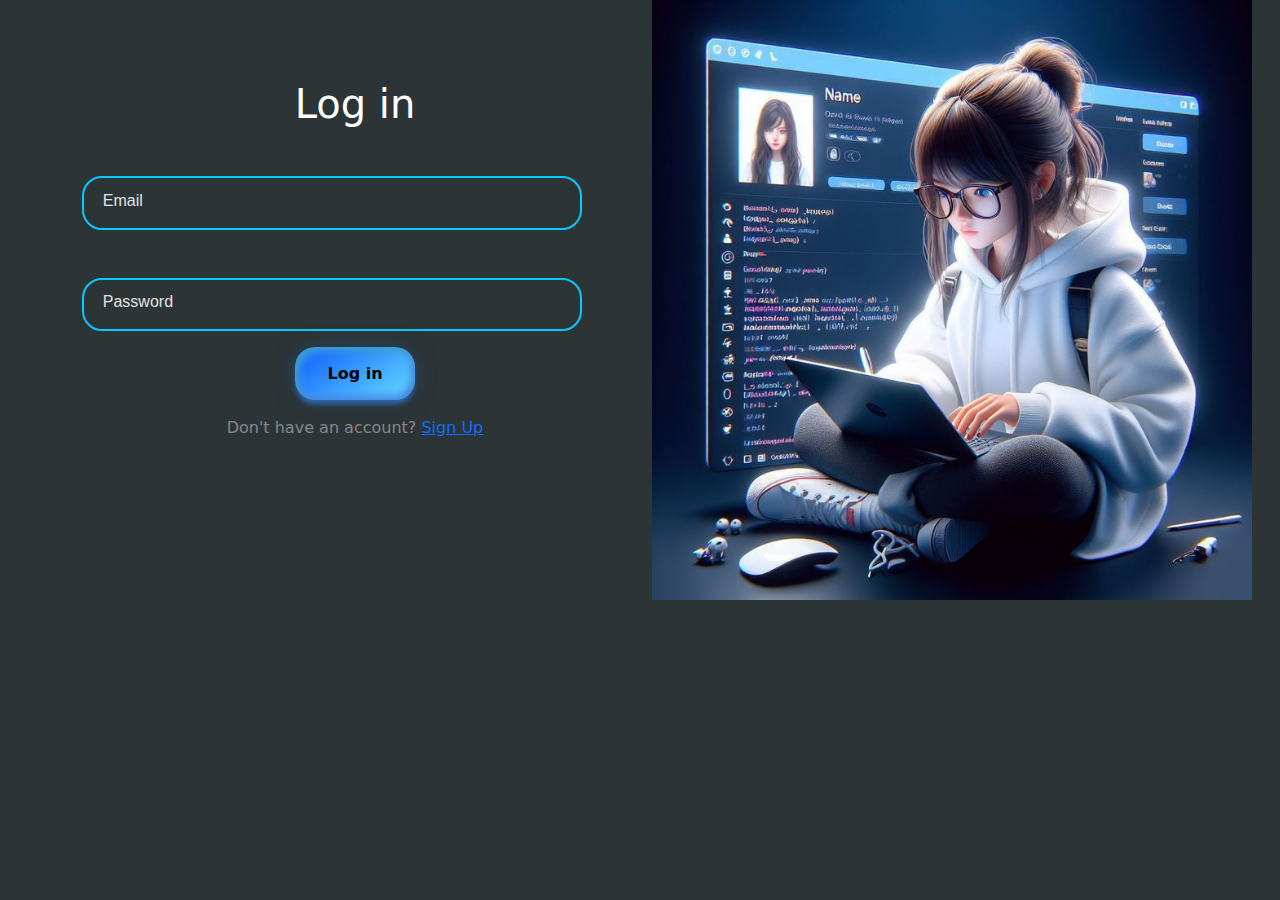
<file: index.html>
<!DOCTYPE html>
<html lang="en">

<head>
    <meta charset="UTF-8">
    <meta name="viewport" content="width=device-width, initial-scale=1.0">
    <title>Registration</title>
    <link href="https://cdn.jsdelivr.net/npm/bootstrap@5.3.3/dist/css/bootstrap.min.css" rel="stylesheet"
        integrity="sha384-QWTKZyjpPEjISv5WaRU9OFeRpok6YctnYmDr5pNlyT2bRjXh0JMhjY6hW+ALEwIH" crossorigin="anonymous">
    <link rel="stylesheet" href="Style/style.css">
</head>

<body>
    <div class="container">
        <div class="row">

            <div class="col-md-6">
                <div class="logo"></div>
                <h1>Log in</h1>
                <form>
                    <div class="form-group">

                        <div class="input mt-5">
                            <input type="email" required="" autocomplete="off">
                            <label for="name">Email</label>
                        </div>
                    </div>
                    <div class="form-group">
                        <div class="input mt-5">
                            <input type="password" required="" autocomplete="off">
                            <label for="name">Password</label>
                        </div>
                    </div>
                    <!-- <button class="button"></button> -->
                    <button class="btn-Login" onclick="LoginIn()">Log in</button>
                </form>
                <div class="signup mt-3">Don't have an account? <a href="singUp.html">Sign Up</a></div>
            </div>

            <div class="col-md-6">
                <div class="right-column"></div>
                <img src="Img/programmer ❣️❣️.jpeg" alt="Programmer Image" class="mainImg">
            </div>
        </div>
    </div>



    <script src="app.js"></script>
    <script src="https://code.jquery.com/jquery-3.6.0.min.js"></script>
    <script src="https://cdn.jsdelivr.net/npm/@popperjs/core@2.11.8/dist/umd/popper.min.js"
        integrity="sha384-I7E8VVD/ismYTF4hNIPjVp/Zjvgyol6VFvRkX/vR+Vc4jQkC+hVqc2pM8ODewa9r"
        crossorigin="anonymous"></script>
    <script src="https://cdn.jsdelivr.net/npm/bootstrap@5.3.3/dist/js/bootstrap.bundle.min.js"
        integrity="sha384-YvpcrYf0tY3lHB60NNkmXc5s9fDVZLESaAA55NDzOxhy9GkcIdslK1eN7N6jIeHz"
        crossorigin="anonymous"></script>
</body>

</html>
</file>
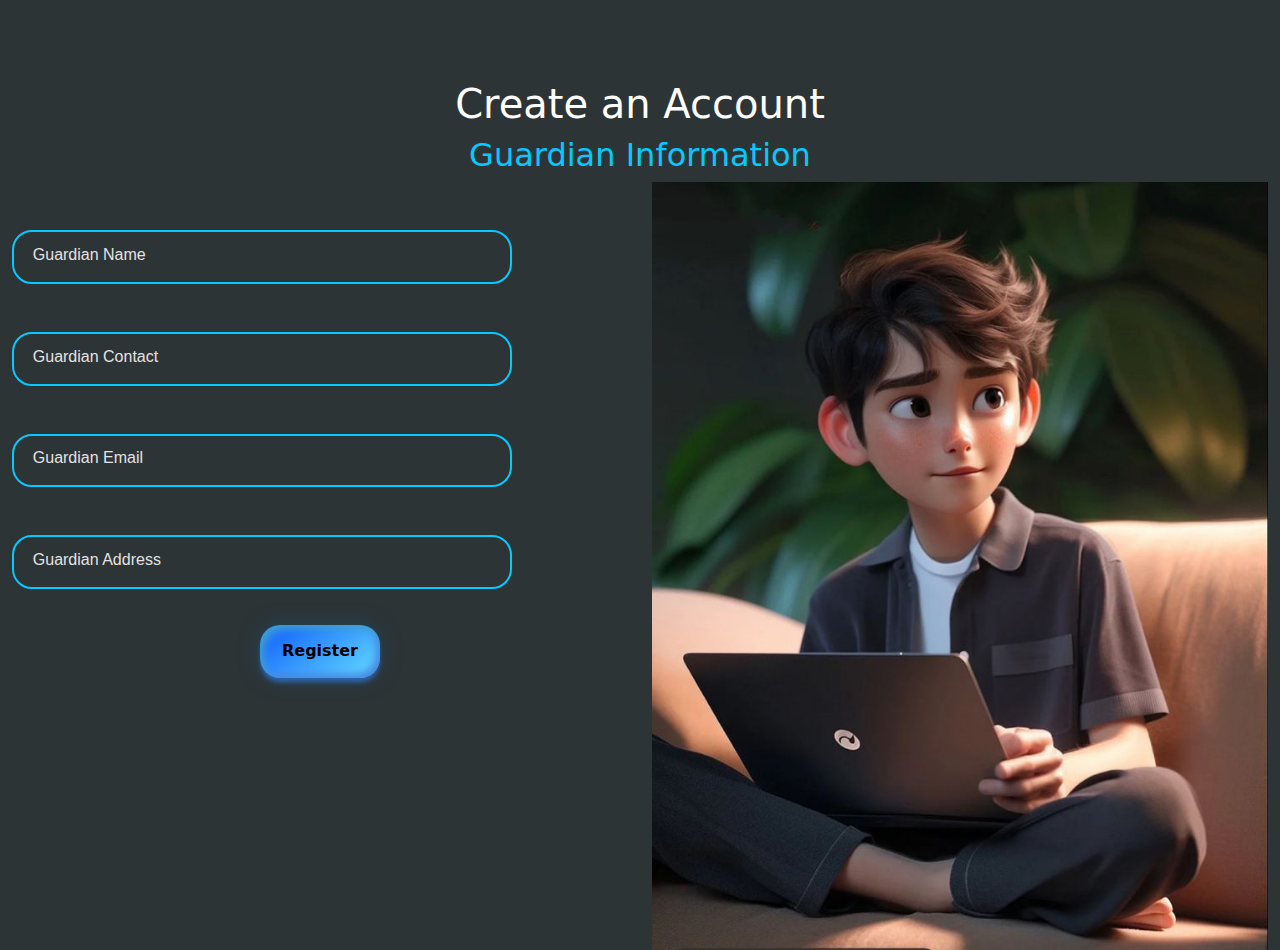
<file: guardianInfo.html>
<!DOCTYPE html>
<html lang="en">
<head>
    <meta charset="UTF-8">
    <meta name="viewport" content="width=device-width, initial-scale=1.0">
    <title>Guardian Information</title>
    <link href="https://cdn.jsdelivr.net/npm/bootstrap@5.3.3/dist/css/bootstrap.min.css" rel="stylesheet"
        integrity="sha384-QWTKZyjpPEjISv5WaRU9OFeRpok6YctnYmDr5pNlyT2bRjXh0JMhjY6hW+ALEwIH" crossorigin="anonymous">
    <link rel="stylesheet" href="Style/guardianInfo.css">
</head>
<body>
    <h1>Create an Account</h1>
    <h2>Guardian Information</h2>

    <div class="container-fluid">
        <div class="row">
            <div class="col-md-6">
                <form id="guardian-form">
                    <div class="form-group">
                        <div class="input mt-5">
                            <input type="text" id="guardian-name" required autocomplete="on">
                            <label for="guardian-name">Guardian Name</label>
                        </div>
                    </div>

                    <div class="form-group">
                        <div class="input mt-5">
                            <input type="tel" id="guardian-contact" required autocomplete="on">
                            <label for="guardian-contact">Guardian Contact</label>
                        </div>
                    </div>

                    <div class="form-group">
                        <div class="input mt-5">
                            <input type="email" id="guardian-email" required autocomplete="on">
                            <label for="guardian-email">Guardian Email</label>
                        </div>
                    </div>

                    <div class="form-group">
                        <div class="input mt-5">
                            <input type="text" id="guardian-address" required autocomplete="on">
                            <label for="guardian-address">Guardian Address</label>
                        </div>
                    </div>
                    
                    <button type="button" class="btn-reg" onclick="submitStudentAndGuardianInfo()">Register</button>
                </form>
            </div>

            <div class="col-md-6">
                <!-- Image for Guardian Registration -->
                <img src="Img/gurPg.jpeg" alt="Guardian Registration Image" class="img-fluid">
            </div>
        </div>
    </div>

    <script src="./js/guardianInfo.js"></script>
    <script src="https://code.jquery.com/jquery-3.6.0.min.js"></script>
    <script src="https://cdn.jsdelivr.net/npm/@popperjs/core@2.11.8/dist/umd/popper.min.js"
        integrity="sha384-I7E8VVD/ismYTF4hNIPjVp/Zjvgyol6VFvRkX/vR+Vc4jQkC+hVqc2pM8ODewa9r"
        crossorigin="anonymous"></script>
    <script src="https://cdn.jsdelivr.net/npm/bootstrap@5.3.3/dist/js/bootstrap.bundle.min.js"
        integrity="sha384-YvpcrYf0tY3lHB60NNkmXc5s9fDVZLESaAA55NDzOxhy9GkcIdslK1eN7N6jIeHz"
        crossorigin="anonymous"></script>
</body>
</html>
</file>
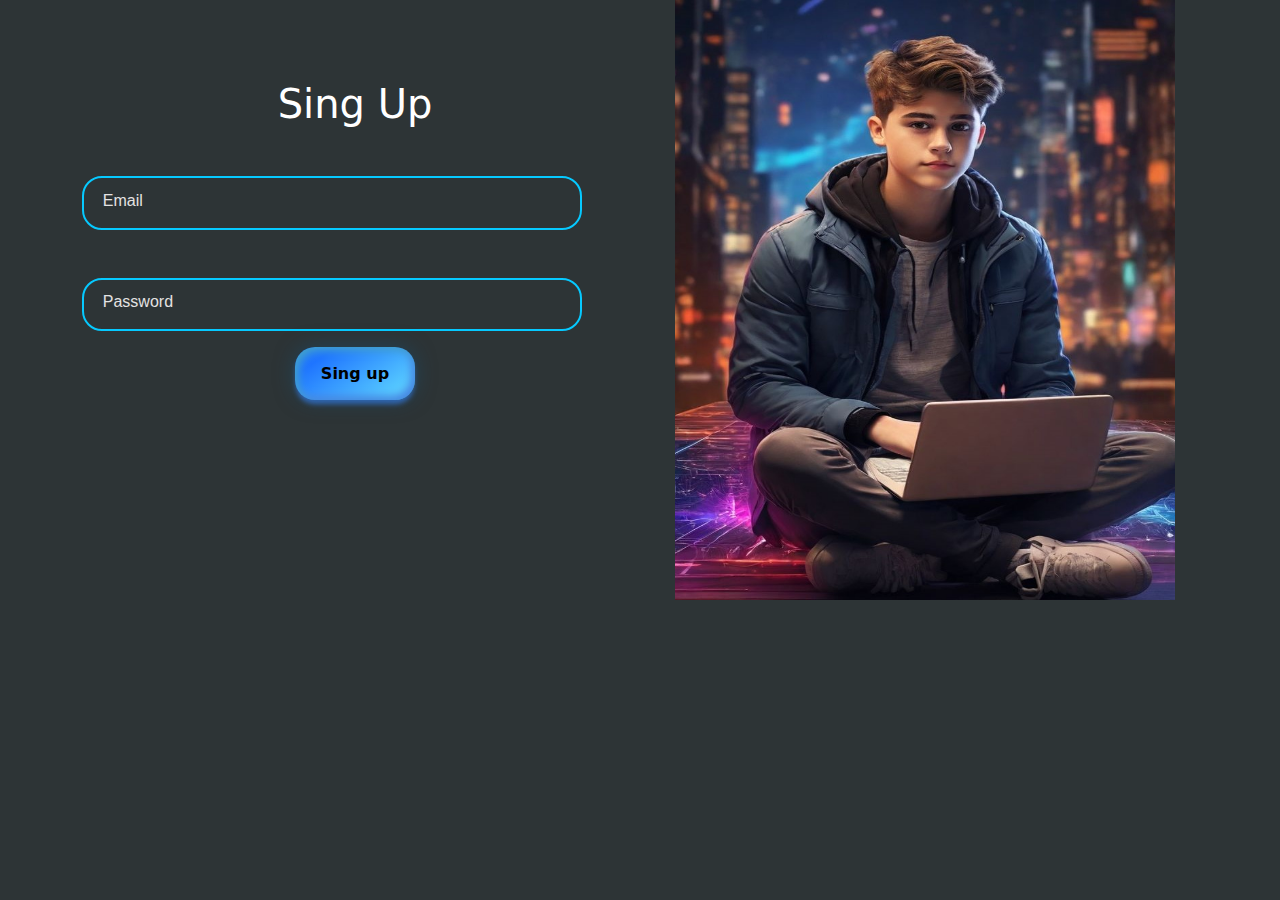
<file: singUp.html>
<!DOCTYPE html>
<html lang="en">

<head>
    <meta charset="UTF-8">
    <meta name="viewport" content="width=device-width, initial-scale=1.0">
    <title>Registration</title>
    <link href="https://cdn.jsdelivr.net/npm/bootstrap@5.3.3/dist/css/bootstrap.min.css" rel="stylesheet"
        integrity="sha384-QWTKZyjpPEjISv5WaRU9OFeRpok6YctnYmDr5pNlyT2bRjXh0JMhjY6hW+ALEwIH" crossorigin="anonymous">
    <link rel="stylesheet" href="Style/singUp.css">
</head>

<body>
    <div class="container">
        <div class="row">

            <div class="col-md-6">
                <div class="logo"></div>
                <h1>Sing Up</h1>
                <form>
                    <div class="form-group">

                        <div class="input mt-5">
                            <input type="email" required="" autocomplete="off">
                            <label for="name">Email</label>
                        </div>
                    </div>
                    <div class="form-group">
                        <div class="input mt-5">
                            <input type="password" required="" autocomplete="off">
                            <label for="name">Password</label>
                        </div>
                    </div>
                    <!-- <button class="button"></button> -->
                    <button class="btn-Login" onclick="SingUp()" >Sing up</button>
                    
                </form>
            </div>

            <div class="col-md-6">
                <div class="right-column"></div>
                <img src="Img/download (7).jpeg" alt="Programmer Image" class="mainImg">
            </div>
        </div>
    </div>



    <script src="app.js"></script>
    <script src="https://code.jquery.com/jquery-3.6.0.min.js"></script>
    <script src="https://cdn.jsdelivr.net/npm/@popperjs/core@2.11.8/dist/umd/popper.min.js"
        integrity="sha384-I7E8VVD/ismYTF4hNIPjVp/Zjvgyol6VFvRkX/vR+Vc4jQkC+hVqc2pM8ODewa9r"
        crossorigin="anonymous"></script>
    <script src="https://cdn.jsdelivr.net/npm/bootstrap@5.3.3/dist/js/bootstrap.bundle.min.js"
        integrity="sha384-YvpcrYf0tY3lHB60NNkmXc5s9fDVZLESaAA55NDzOxhy9GkcIdslK1eN7N6jIeHz"
        crossorigin="anonymous"></script>
</body>

</html>
</file>
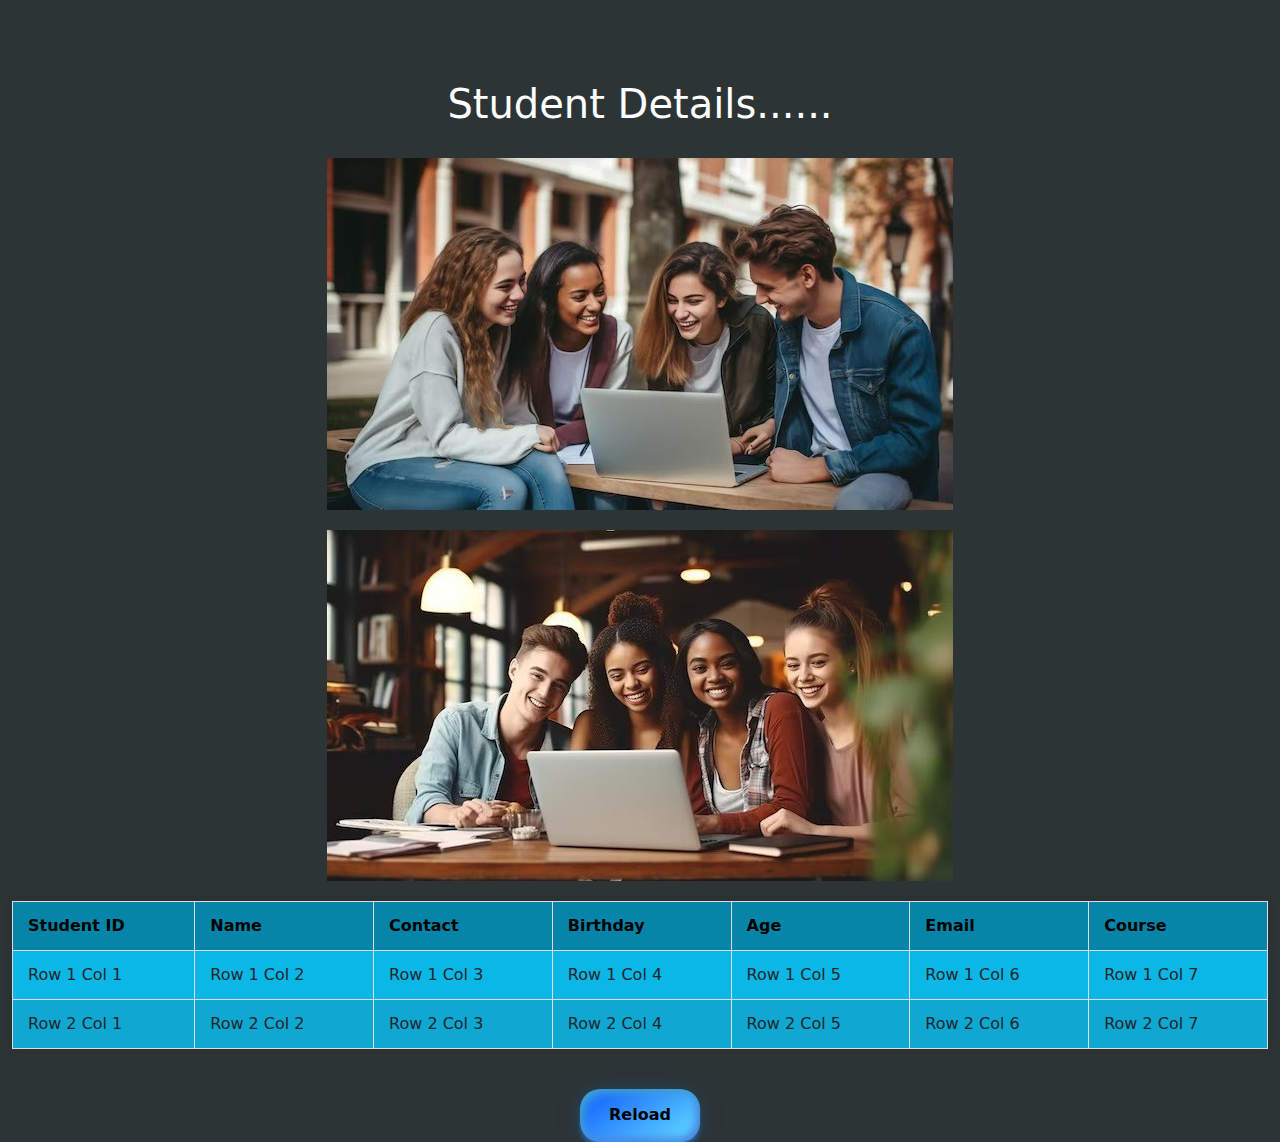
<file: studentDetails.html>
<!DOCTYPE html>
<html lang="en">

<head>
    <meta charset="UTF-8">
    <meta name="viewport" content="width=device-width, initial-scale=1.0">
    <title>Student Details</title>
    <link href="https://cdn.jsdelivr.net/npm/bootstrap@5.3.3/dist/css/bootstrap.min.css" rel="stylesheet"
        integrity="sha384-QWTKZyjpPEjISv5WaRU9OFeRpok6YctnYmDr5pNlyT2bRjXh0JMhjY6hW+ALEwIH" crossorigin="anonymous">

    <link rel="stylesheet" href="Style/studentDetails.css">
</head>

<body>

    <h1>Student Details......</h1>

    <div class="container-fluid">
        
         <div class="row">
            <div class="col">
                <img src="Img/l1.jpg" alt="" class="lastImg">
            </div>
            <div class="col">
                <img src="Img/l2.jpg" alt="" class="lastImg">
            </div>
         </div>
        <table>
            <thead>
                <tr>
                    <th>Student ID</th>
                    <th>Name</th>
                    <th>Contact</th>
                    <th>Birthday</th>
                    <th>Age</th>
                    <th>Email</th>
                    <th>Course</th>
                </tr>
            </thead>
            <tbody>
                <tr>
                    <td data-label="Column 1">Row 1 Col 1</td>
                    <td data-label="Column 2">Row 1 Col 2</td>
                    <td data-label="Column 3">Row 1 Col 3</td>
                    <td data-label="Column 4">Row 1 Col 4</td>
                    <td data-label="Column 5">Row 1 Col 5</td>
                    <td data-label="Column 6">Row 1 Col 6</td>
                    <td data-label="Column 7">Row 1 Col 7</td>
                </tr>
                <tr>
                    <td data-label="Column 1">Row 2 Col 1</td>
                    <td data-label="Column 2">Row 2 Col 2</td>
                    <td data-label="Column 3">Row 2 Col 3</td>
                    <td data-label="Column 4">Row 2 Col 4</td>
                    <td data-label="Column 5">Row 2 Col 5</td>
                    <td data-label="Column 6">Row 2 Col 6</td>
                    <td data-label="Column 7">Row 2 Col 7</td>
                </tr>
            </tbody>
        </table>
        
        <button class="btn-reg md-5" onclick="Reload()">Reload</button>

    </div>

    <script src="app.js"></script>
    <script src="https://code.jquery.com/jquery-3.6.0.min.js"></script>
    <script src="https://cdn.jsdelivr.net/npm/@popperjs/core@2.11.8/dist/umd/popper.min.js"
        integrity="sha384-I7E8VVD/ismYTF4hNIPjVp/Zjvgyol6VFvRkX/vR+Vc4jQkC+hVqc2pM8ODewa9r"
        crossorigin="anonymous"></script>
    <script src="https://cdn.jsdelivr.net/npm/bootstrap@5.3.3/dist/js/bootstrap.bundle.min.js"
        integrity="sha384-YvpcrYf0tY3lHB60NNkmXc5s9fDVZLESaAA55NDzOxhy9GkcIdslK1eN7N6jIeHz"
        crossorigin="anonymous"></script>
</body>

</html>
</file>
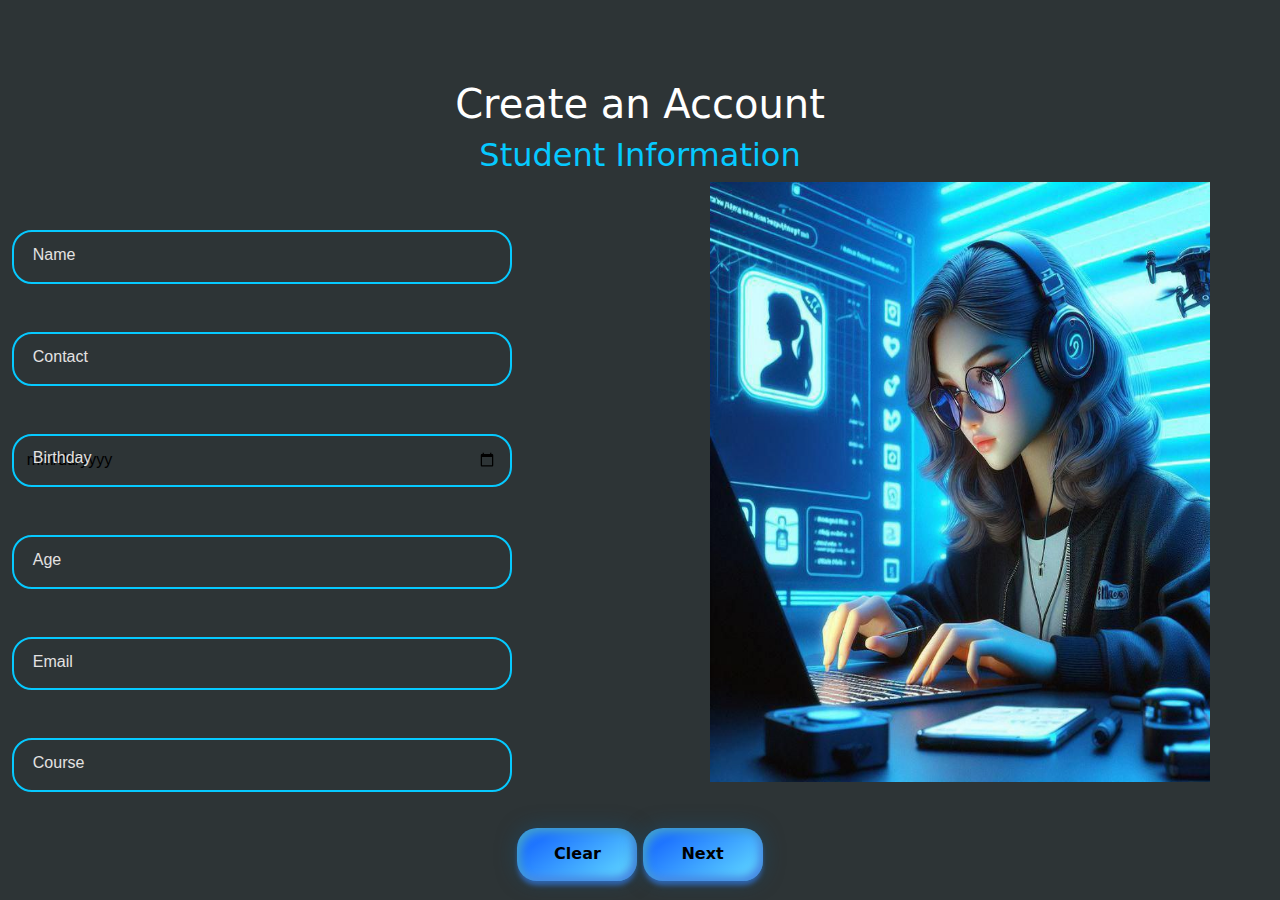
<file: studentInfo.html>
<!DOCTYPE html>
<html lang="en">
<head>
    <meta charset="UTF-8">
    <meta name="viewport" content="width=device-width, initial-scale=1.0">
    <title>Student Account Creation</title>
    <link href="https://cdn.jsdelivr.net/npm/bootstrap@5.3.3/dist/css/bootstrap.min.css" rel="stylesheet"
        integrity="sha384-QWTKZyjpPEjISv5WaRU9OFeRpok6YctnYmDr5pNlyT2bRjXh0JMhjY6hW+ALEwIH" crossorigin="anonymous">

    <link rel="stylesheet" href="Style/studentInfo.css">
</head>
<body>
    
<h1>Create an Account</h1>

<h2>Student Information</h2>

<div class="container-fluid">
    <div class="row">
        <div class="col-md-6">
            <div class="logo"> </div>
            <form>
                <div class="form-group">
                    <div class="input mt-5">
                        <input type="text" id="name" name="name" required autocomplete="on">
                        <label for="name">Name</label>
                    </div>
                </div>

                <div class="form-group">
                    <div class="input mt-5">
                        <input type="tel" id="contact" name="contact" required autocomplete="on">
                        <label for="contact">Contact</label>
                    </div>
                </div>
                
                <div class="form-group">
                    <div class="input mt-5">
                        <input type="date" id="birthday" name="birthday" required autocomplete="on">
                        <label for="birthday">Birthday</label>
                    </div>
                </div>

                <div class="form-group">
                    <div class="input mt-5">
                        <input type="number" id="age" name="age" required autocomplete="on">
                        <label for="age">Age</label>
                    </div>
                </div>

                <div class="form-group">
                    <div class="input mt-5">
                        <input type="email" id="email" name="email" required autocomplete="on">
                        <label for="email">Email</label>
                    </div>
                </div>

                <div class="form-group">
                    <div class="input mt-5">
                        <input type="text" id="course" name="course" required autocomplete="on">
                        <label for="course">Course</label>
                    </div>
                </div>
            </form>
        </div>

        <div class="col-md-6">
            <div class="right-column"></div>
            <img src="Img/stuInfo.jpg" alt="Programmer Image" class="mainImg">
        </div>

    </div>

    <div class="">
        <button class="btn-action md-5" onclick="Clear()">Clear</button>
        <button class="btn-action md-5" onclick="Next()">Next</button>
    </div>
</div>

    <script src="app.js"></script>
    <script src="https://code.jquery.com/jquery-3.6.0.min.js"></script>
    <script src="https://cdn.jsdelivr.net/npm/@popperjs/core@2.11.8/dist/umd/popper.min.js"
        integrity="sha384-I7E8VVD/ismYTF4hNIPjVp/Zjvgyol6VFvRkX/vR+Vc4jQkC+hVqc2pM8ODewa9r"
        crossorigin="anonymous"></script>
    <script src="https://cdn.jsdelivr.net/npm/bootstrap@5.3.3/dist/js/bootstrap.bundle.min.js"
        integrity="sha384-YvpcrYf0tY3lHB60NNkmXc5s9fDVZLESaAA55NDzOxhy9GkcIdslK1eN7N6jIeHz"
        crossorigin="anonymous"></script>
</body>
</html>
</file>
<file: Style/style.css>
body{
    background-color: rgb(45, 52, 54);
    justify-content: center;
    text-align: center;
}
h1{
    color: rgb(255, 255, 255);
    margin-top: 80px;
}
.container {
    display: grid;
   /* grid-template-columns: 1fr 3fr; /* Two columns: 1/4 width for the left and 3/4 width for the right */
    gap: 20px; 
    height: 100vh;
}
.mainImg{
    height: 600px;
    width: 600px;
}
.signup{
    color: rgb(133, 136, 138);
}



/* Input code */ 
.input {
    font-family: 'Segoe UI', sans-serif;
    margin: 1em 0 1em 0;
    max-width: 500px;
    position: relative;
    justify-content: center;
    justify-items: center;
  }
  
  .input input {
    font-size: 100%;
    padding: 0.8em;
    outline: none;
    border: 2px solid rgb(6, 201, 255);
    background-color: transparent;
    border-radius: 20px;
    width: 100%;
  }
  
  .input label {
    font-size: 100%;
    position: absolute;
    left: 0;
    padding: 0.8em;
    margin-left: 0.5em;
    pointer-events: none;
    transition: all 0.3s ease;
    color: rgb(228, 226, 226);
  }
  
  .input :is(input:focus, input:valid)~label {
    transform: translateY(-50%) scale(.9);
    margin: 0em;
    margin-left: 1.3em;
    padding: 0.4em;
    background-color: rgb(45, 52, 54);
  }
  
  .inputGroup :is(input:focus, input:valid) {
    border-color: rgb(6, 201, 255);
  }

  /* btn code */

.btn-Login {
    --clr-font-main: hsla(0 0% 20% / 100);
    --btn-bg-1: hsla(194 100% 69% / 1);
    --btn-bg-2: hsla(217 100% 56% / 1);
    --btn-bg-color: hsla(360 100% 100% / 1);
    cursor: pointer;
    padding: 0.9em 1.4em;
    min-width: 120px;
    min-height: 44px;
    font-size: var(--size, 1rem);
    font-weight: 550;
    transition: 0.8s;
    background-size: 280% auto;
    background-image: linear-gradient(
      325deg,
      var(--btn-bg-2) 0%,
      var(--btn-bg-1) 55%,
      var(--btn-bg-2) 90%
    );
    border: none;
    border-radius: 20px;
    color: black;
    box-shadow:
      0px 0px 20px rgba(21, 84, 122, 0.5),
      0px 5px 5px -1px rgb(55, 107, 190),
      inset 4px 4px 8px rgb(65, 160, 204),
      inset -4px -4px 8px rgb(72, 132, 228);
  }
  
  .btn-Login:hover {
    background-position: right top;
  }
  
  .btn-Login:is(:focus, :focus-visible, :active) {
    outline: none;
    box-shadow:
      0 0 0 3px var(--btn-bg-color),
      0 0 0 6px var(--btn-bg-2);
  }
  
  @media (prefers-reduced-motion: reduce) {
    .btn-Login {
      transition: linear;
    }
  }
</file>
<file: Style/guardianInfo.css>
body{
    background-color: rgb(45, 52, 54);
    justify-content: center;
    text-align: center;
}
h1{
    color: rgb(255, 255, 255);
    margin-top: 80px;
}
h2{
    color: rgb(6, 201, 255);
}

.container {
    display: grid;
   /* grid-template-columns: 1fr 3fr; /* Two columns: 1/4 width for the left and 3/4 width for the right */
    gap: 20px; 
    height: 100vh;
}
.mainImg{
    height: 600px;
    width: 500px;
}


/* Input code */ 
.input {
    font-family: 'Segoe UI', sans-serif;
    margin: 1em 0 1em 0;
    max-width: 500px;
    position: relative;
    justify-content: center;
    justify-items: center;
  }
  
  .input input {
    font-size: 100%;
    padding: 0.8em;
    outline: none;
    border: 2px solid rgb(6, 201, 255);
    background-color: transparent;
    border-radius: 20px;
    width: 100%;
  }
  
  .input label {
    font-size: 100%;
    position: absolute;
    left: 0;
    padding: 0.8em;
    margin-left: 0.5em;
    pointer-events: none;
    transition: all 0.3s ease;
    color: rgb(228, 226, 226);
  }
  
  .input :is(input:focus, input:valid)~label {
    transform: translateY(-50%) scale(.9);
    margin: 0em;
    margin-left: 1.3em;
    padding: 0.4em;
    background-color: rgb(45, 52, 54);
  }
  
  .inputGroup :is(input:focus, input:valid) {
    border-color: rgb(6, 201, 255);
  }

/* btn */
.btn-reg {
    --clr-font-main: hsla(0 0% 20% / 100);
    --btn-bg-1: hsla(194 100% 69% / 1);
    --btn-bg-2: hsla(217 100% 56% / 1);
    --btn-bg-color: hsla(360 100% 100% / 1);
    cursor: pointer;
    margin-top: 20px;
    padding: 0.9em 1.4em;
    min-width: 120px;
    min-height: 44px;
    font-size: var(--size, 1rem);
    font-weight: 550;
    transition: 0.8s;
    background-size: 280% auto;
    background-image: linear-gradient(
      325deg,
      var(--btn-bg-2) 0%,
      var(--btn-bg-1) 55%,
      var(--btn-bg-2) 90%
    );
    border: none;
    border-radius: 20px;
    color: black;
    box-shadow:
      0px 0px 20px rgba(21, 84, 122, 0.5),
      0px 5px 5px -1px rgb(55, 107, 190),
      inset 4px 4px 8px rgb(65, 160, 204),
      inset -4px -4px 8px rgb(72, 132, 228);
  }
  
  .btn-reg:hover {
    background-position: right top;
  }
  
  .btn-reg:is(:focus, :focus-visible, :active) {
    outline: none;
    box-shadow:
      0 0 0 3px var(--btn-bg-color),
      0 0 0 6px var(--btn-bg-2);
  }
  
  @media (prefers-reduced-motion: reduce) {
    .btn-reg {
      transition: linear;
    }
  }
  
  /* register btn style */

  .styled-button {
  position: relative;
  padding: 1rem 2rem;
  font-size: 1.1rem;
  font-weight: bold;
  color: #000000;
  background: linear-gradient(to bottom, rgb(21, 176, 219), rgb(5, 109, 138));
  border-radius: 9999px;
  cursor: pointer;
  box-shadow: 0 2px 4px rgb(21, 176, 219), 0 10px 20px rgb(5, 109, 138);
  transition: all 0.2s ease;
  display: inline-flex;
  border: 1px solid rgb(15, 71, 87);
}

.styled-button::before {
  content: "";
  position: absolute;
  top: -2px;
  right: -5px;
  bottom: -5px;
  left: 9px;
  background: linear-gradient(to bottom, rgb(43, 184, 223), rgb(5, 109, 138));
  z-index: -1;
  border-radius: 9999px;
  transition: all 0.2s ease;
  opacity: 1;
}

.styled-button:active {
  transform: translateY(2px);
  box-shadow: 0 1px 2px rgba(5, 109, 138), 0 5px 10px rgb(6, 160, 202);
}

.styled-button .inner-button {
  position: relative; 
  display: flex;
  align-items: center;
  justify-content: center;
  background: linear-gradient(to bottom, rgb(5, 109, 138),rgb(47, 190, 230));
  width: 40px;
  height: 40px;
  margin-left: 10px;
  border-radius: 50%;
  box-shadow: 0 0 1px rgba(5, 109, 138);
  border: 1px solid rgb(14, 76, 94);
  transition: all 0.2s ease;
}

.styled-button .inner-button::before {
  content: "";
  position: absolute;
  top: -2px;
  right: -1px;
  bottom: -1px;
  left: -1px;
  background: linear-gradient(to bottom,rgb(14, 76, 94),rgb(15, 71, 87));
  z-index: -1;
  border-radius: 9999px;
  transition: all 0.2s ease;
  opacity: 1;
}
.styled-button .inner-button .icon {
  filter: drop-shadow(0 10px 20px rgb(6, 147, 185))
    drop-shadow(0 0 4px rgb(3, 54, 68));
  transition: all 0.4s ease-in-out;
}
.styled-button .inner-button .icon:hover {
  filter: drop-shadow(0 10px 20px rgba(71, 198, 233, 0.884))
    drop-shadow(0 0 20px rgba(3,54,68));
  transform: rotate(-35deg);
}
</file>
<file: Style/singUp.css>
body{
    background-color: rgb(45, 52, 54);
    justify-content: center;
    text-align: center;
}
h1{
    color: rgb(255, 255, 255);
    margin-top: 80px;
    justify-content: center;
    text-align: center;
}
.container {
    display: grid;
   /* grid-template-columns: 1fr 3fr; /* Two columns: 1/4 width for the left and 3/4 width for the right */
    gap: 20px; 
    height: 100vh;
}
.mainImg{
    height: 600px;
    width: 500px;
}
.signup{
    color: rgb(133, 136, 138);
}



/* Input code */ 
.input {
    font-family: 'Segoe UI', sans-serif;
    margin: 1em 0 1em 0;
    max-width: 500px;
    position: relative;
    justify-content: center;
    justify-items: center;
  }
  
  .input input {
    font-size: 100%;
    padding: 0.8em;
    outline: none;
    border: 2px solid rgb(6, 201, 255);
    background-color: transparent;
    border-radius: 20px;
    width: 100%;
  }
  
  .input label {
    font-size: 100%;
    position: absolute;
    left: 0;
    padding: 0.8em;
    margin-left: 0.5em;
    pointer-events: none;
    transition: all 0.3s ease;
    color: rgb(228, 226, 226);
  }
  
  .input :is(input:focus, input:valid)~label {
    transform: translateY(-50%) scale(.9);
    margin: 0em;
    margin-left: 1.3em;
    padding: 0.4em;
    background-color: rgb(45, 52, 54);
  }
  
  .inputGroup :is(input:focus, input:valid) {
    border-color: rgb(6, 201, 255);
  }
/* btn */
 
.btn-Login {
    --clr-font-main: hsla(0 0% 20% / 100);
    --btn-bg-1: hsla(194 100% 69% / 1);
    --btn-bg-2: hsla(217 100% 56% / 1);
    --btn-bg-color: hsla(360 100% 100% / 1);
    cursor: pointer;
    padding: 0.9em 1.4em;
    min-width: 120px;
    min-height: 44px;
    font-size: var(--size, 1rem);
    font-weight: 550;
    transition: 0.8s;
    background-size: 280% auto;
    background-image: linear-gradient(
      325deg,
      var(--btn-bg-2) 0%,
      var(--btn-bg-1) 55%,
      var(--btn-bg-2) 90%
    );
    border: none;
    border-radius: 20px;
    color: black;
    box-shadow:
      0px 0px 20px rgba(21, 84, 122, 0.5),
      0px 5px 5px -1px rgb(55, 107, 190),
      inset 4px 4px 8px rgb(65, 160, 204),
      inset -4px -4px 8px rgb(72, 132, 228);
  }
  
  .btn-Login:hover {
    background-position: right top;
  }
  
  .btn-Login:is(:focus, :focus-visible, :active) {
    outline: none;
    box-shadow:
      0 0 0 3px var(--btn-bg-color),
      0 0 0 6px var(--btn-bg-2);
  }
  
  @media (prefers-reduced-motion: reduce) {
    .btn-Login {
      transition: linear;
    }
  }
</file>
<file: Style/studentDetails.css>
body{
    background-color: rgb(45, 52, 54);
    justify-content: center;
    text-align: center;
}
h1{
    color: rgb(255, 255, 255);
    height: 50px;
    margin-top: 80px;
}


table {
    width: 100%;
    border-collapse: collapse;
    margin: 20px 0;
    font-size: 1em;
    min-width: 400px;
    box-shadow: 0 0 10px rgba(0, 0, 0, 0.1);
}

th, td {
    padding: 12px 15px;
    border: 1px solid #ddd;
    text-align: left;
}

th {
    background-color:rgb(6, 133, 168);
    color: #000000;
}

tr {
    background-color: rgb(6, 201, 255, 0.884);
}

tr:nth-child(even) {
    background-color: rgba(6, 201, 255, 0.781);
}

tr:hover {
    background-color: rgb(124, 178, 223);
}

@media screen and (max-width: 768px) {
    table, thead, tbody, th, td, tr {
        display: block;
    }
    
    thead tr {
        display: none;
    }
    
    tr {
        margin-bottom: 10px;
    }
    
    td {
        text-align: right;
        padding-left: 50%;
        position: relative;
    }
    
    td::before {
        content: attr(data-label);
        position: absolute;
        left: 0;
        width: 50%;
        padding-left: 15px;
        font-weight: bold;
        text-align: left;
    }
}

/* btn */
.btn-reg {
    --clr-font-main: hsla(0 0% 20% / 100);
    --btn-bg-1: hsla(194 100% 69% / 1);
    --btn-bg-2: hsla(217 100% 56% / 1);
    --btn-bg-color: hsla(360 100% 100% / 1);
    cursor: pointer;
    margin-top: 20px;
    padding: 0.9em 1.4em;
    min-width: 120px;
    min-height: 44px;
    font-size: var(--size, 1rem);
    font-weight: 550;
    transition: 0.8s;
    background-size: 280% auto;
    background-image: linear-gradient(
      325deg,
      var(--btn-bg-2) 0%,
      var(--btn-bg-1) 55%,
      var(--btn-bg-2) 90%
    );
    border: none;
    border-radius: 20px;
    color: black;
    box-shadow:
      0px 0px 20px rgba(21, 84, 122, 0.5),
      0px 5px 5px -1px rgb(55, 107, 190),
      inset 4px 4px 8px rgb(65, 160, 204),
      inset -4px -4px 8px rgb(72, 132, 228);
  }
  
  .btn-reg:hover {
    background-position: center;
  }
  
  .btn-reg:is(:focus, :focus-visible, :active) {
    outline: none;
    box-shadow:
      0 0 0 3px var(--btn-bg-color),
      0 0 0 6px var(--btn-bg-2);
  }
  
  @media (prefers-reduced-motion: reduce) {
    .btn-reg {
      transition: linear;
    }
  }

  .lastImg{
    height: auto;
    margin-top: 20px;
  }
</file>
<file: Style/studentInfo.css>
body{
    background-color: rgb(45, 52, 54);
    justify-content: center;
    text-align: center;
}
h1{
    color: rgb(255, 255, 255);
    margin-top: 80px;
    justify-content: center;
    text-align: center;
}
h2{
    color: rgb(6, 201, 255);
}

.container {
    display: grid;
   /* grid-template-columns: 1fr 3fr; /* Two columns: 1/4 width for the left and 3/4 width for the right */
    gap: 20px; 
    height: 100vh;
}
.mainImg{
    height: 600px;
    width: 500px;
}


/* Input code */ 
.input {
    font-family: 'Segoe UI', sans-serif;
    margin: 1em 0 1em 0;
    max-width: 500px;
    position: relative;
    justify-content: center;
    justify-items: center;
  }
  
  .input input {
    font-size: 100%;
    padding: 0.8em;
    outline: none;
    border: 2px solid rgb(6, 201, 255);
    background-color: transparent;
    border-radius: 20px;
    width: 100%;
  }
  
  .input label {
    font-size: 100%;
    position: absolute;
    left: 0;
    padding: 0.8em;
    margin-left: 0.5em;
    pointer-events: none;
    transition: all 0.3s ease;
    color: rgb(228, 226, 226);
  }
  
  .input :is(input:focus, input:valid)~label {
    transform: translateY(-50%) scale(.9);
    margin: 0em;
    margin-left: 1.3em;
    padding: 0.4em;
    background-color: rgb(45, 52, 54);
  }
  
  .inputGroup :is(input:focus, input:valid) {
    border-color: rgb(6, 201, 255);
  }

/* btn */
.btn-action {
    --clr-font-main: hsla(0 0% 20% / 100);
    --btn-bg-1: hsla(194 100% 69% / 1);
    --btn-bg-2: hsla(217 100% 56% / 1);
    --btn-bg-color: hsla(360 100% 100% / 1);
    cursor: pointer;
    margin-top: 20px;
    padding: 0.9em 1.4em;
    min-width: 120px;
    min-height: 44px;
    font-size: var(--size, 1rem);
    font-weight: 550;
    transition: 0.8s;
    background-size: 280% auto;
    background-image: linear-gradient(
      325deg,
      var(--btn-bg-2) 0%,
      var(--btn-bg-1) 55%,
      var(--btn-bg-2) 90%
    );
    border: none;
    border-radius: 20px;
    color: black;
    box-shadow:
      0px 0px 20px rgba(21, 84, 122, 0.5),
      0px 5px 5px -1px rgb(55, 107, 190),
      inset 4px 4px 8px rgb(65, 160, 204),
      inset -4px -4px 8px rgb(72, 132, 228);
  }
  
  .btn-action:hover {
    background-position: right top;
  }
  
  .btn-action:is(:focus, :focus-visible, :active) {
    outline: none;
    box-shadow:
      0 0 0 3px var(--btn-bg-color),
      0 0 0 6px var(--btn-bg-2);
  }
  
  @media (prefers-reduced-motion: reduce) {
    .btn-action {
      transition: linear;
    }
  }
</file>
